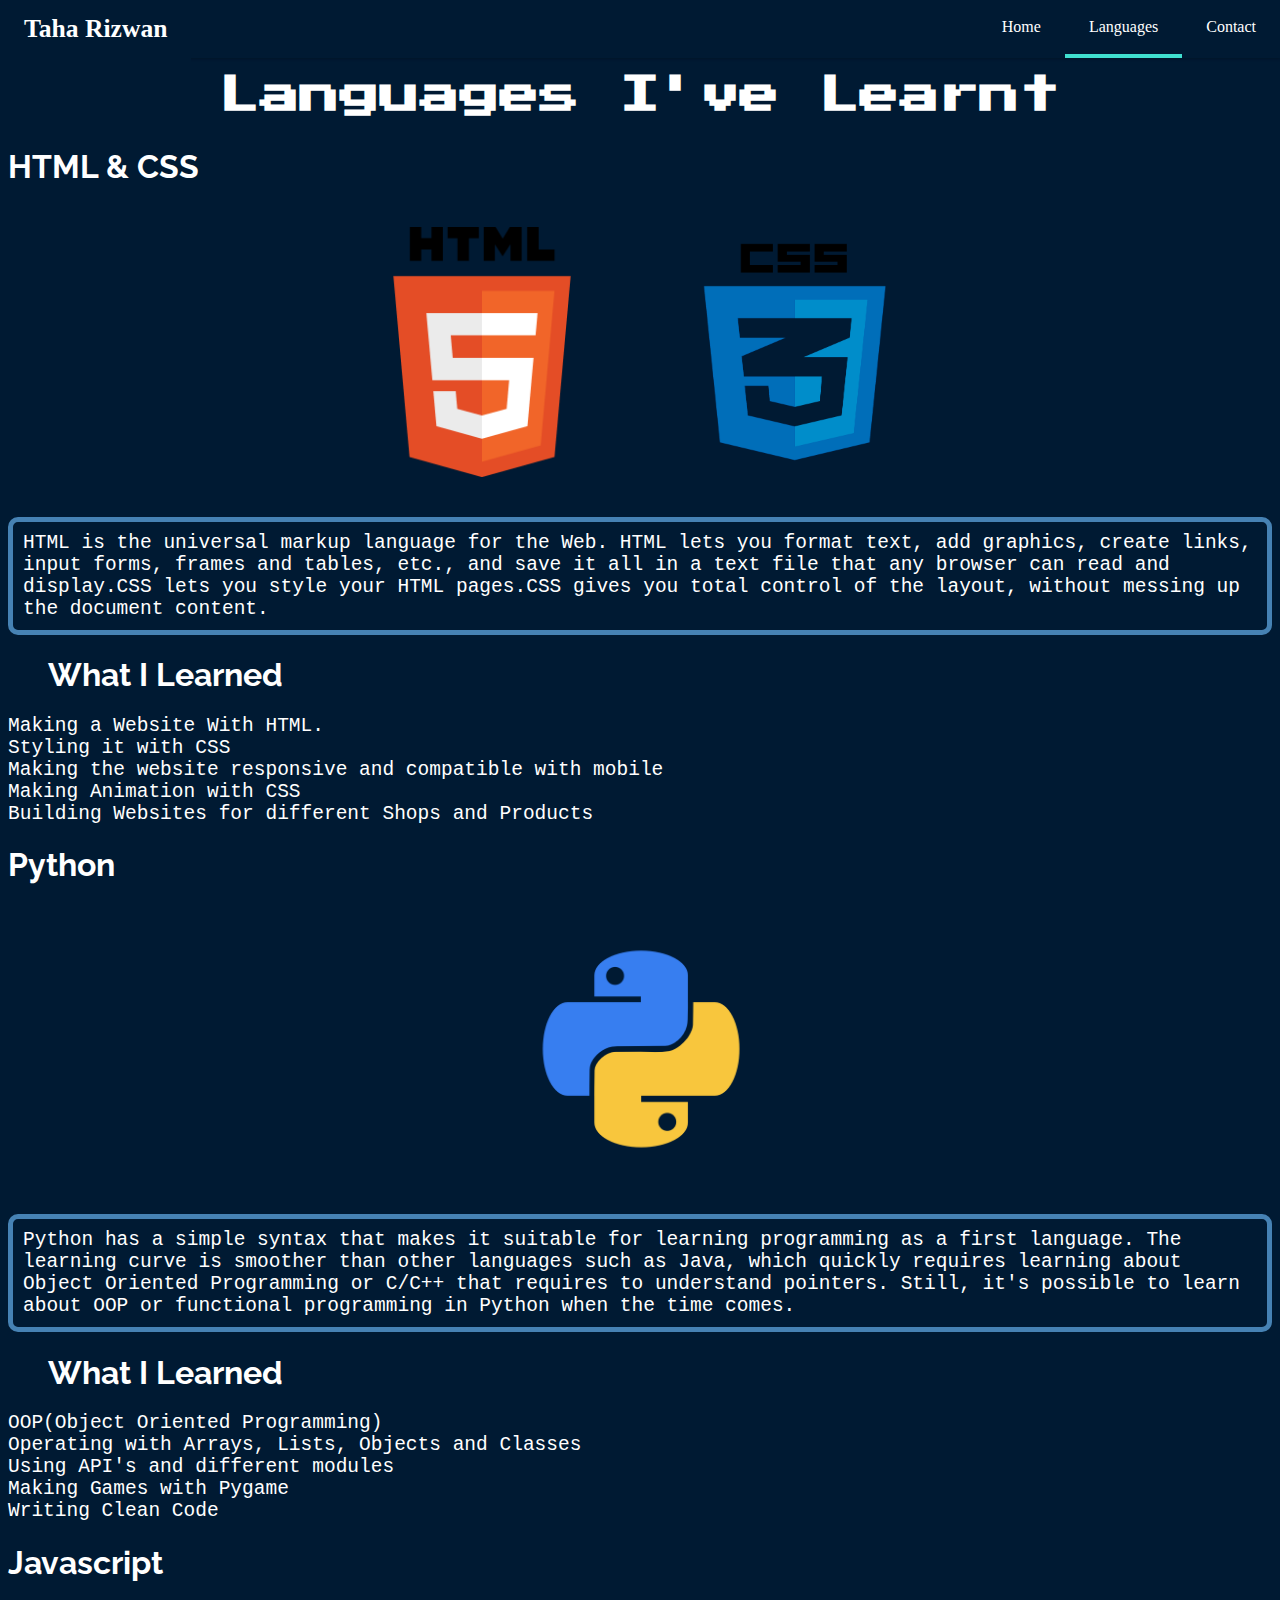
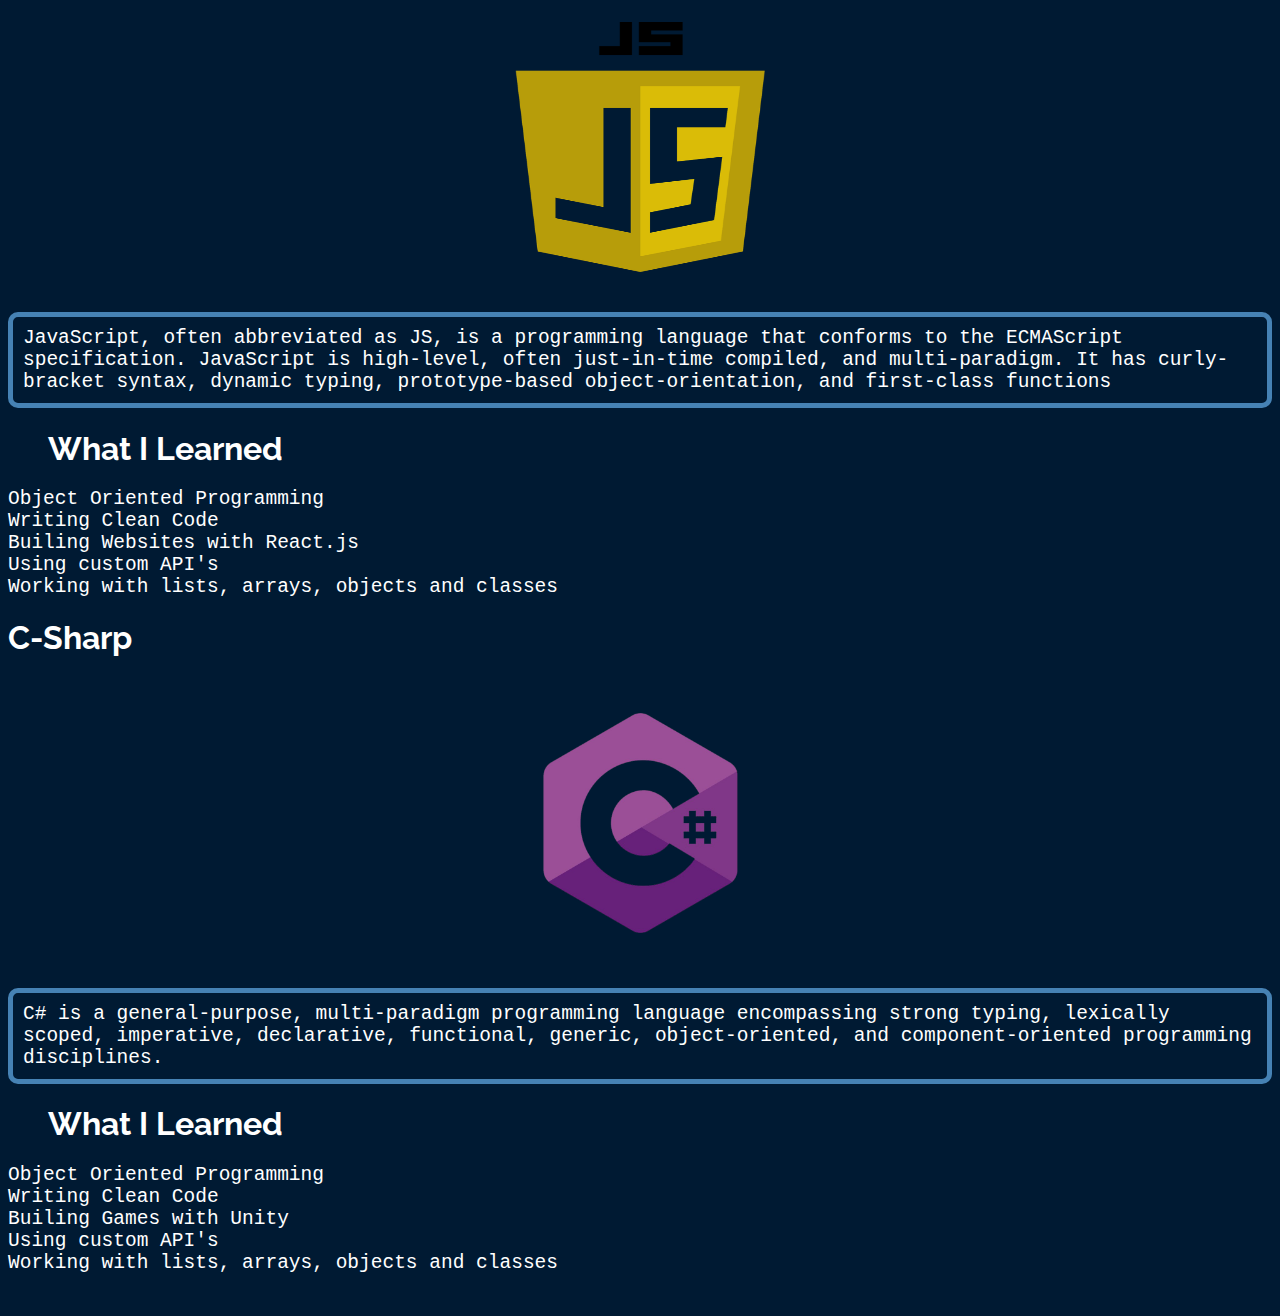
<file: language.html>
<!DOCTYPE html>
<html lang="en">
<head>
  <meta charset="UTF-8">
  <meta name="viewport" content="width=device-width, initial-scale=1.0">
  <title>Languages</title>
 
  <link href = 'luxbar.min.css' rel="stylesheet">
  <link href = 'styles.css' rel ='stylesheet'>
  <link href="https://fonts.googleapis.com/css2?family=Changa:wght@300&family=Gochi+Hand&family=Montserrat+Subrayada&family=MuseoModerno&display=swap" rel="stylesheet">
  <link href="https://fonts.googleapis.com/css2?family=Press+Start+2P&family=Raleway&display=swap" rel="stylesheet">
</head>
<body>
  <div class="luxbar luxbar-static">
    <input type="checkbox" id="luxbar-checkbox" class="luxbar-checkbox">
    <div class="luxbar-menu luxbar-menu-right luxbar-menu-dark">
        <ul class="luxbar-navigation">
            <li class="luxbar-header">
                <h1 class="luxbar-brand" href="#">Taha Rizwan</h1>
                <label class="luxbar-hamburger luxbar-hamburger-doublespin"
                        for="luxbar-checkbox"> <span></span> </label>
            </li>
            <li class="luxbar-item dropdown"><a href="index.html">Home</a></li>
            <li class = 'luxbar-item active'><a href = 'language.html'>Languages</a></li>
            <li class="luxbar-item dropdown"><a href='contact.html'>Contact</a>
                
            </li>
        </ul>
    </div>
</div>

<h2>Languages I've Learnt</h2>
<div class = 'language'>
    <h1>HTML & CSS</h1>
    <div class = 'container'>
    <img src = 'html.png'>
    <img src = 'css.png'>
    </div>
    <p>HTML is the universal markup language for the Web. HTML lets you format text, add graphics, create links, input forms, frames and tables, etc., and save it all in a text file that any browser can read and display.CSS lets you style your HTML pages.CSS gives you total control of the layout, without messing up the document content.</p>
    <ul><h1>What I Learned</h1></ul>
    <li>Making a Website With HTML.</li>
    <li>Styling it with CSS</li>
    <li>Making the website responsive and compatible with mobile</li>
    <li>Making Animation with CSS</li>
    <li>Building Websites for different Shops and Products</li>
</div>
<div class="language">
    <h1>Python</h1>
    <div class = 'container'>
        <img src = 'python.png'>
    </div>
    <p>Python has a simple syntax that makes it suitable for learning programming as a first language. The learning curve is smoother than other languages such as Java, which quickly requires learning about Object Oriented Programming or C/C++ that requires to understand pointers. Still, it's possible to learn about OOP or functional programming in Python when the time comes.</p>
    <ul><h1>What I Learned</h1></ul>
   <li>OOP(Object Oriented Programming)</li>
   <li>Operating with Arrays, Lists, Objects and Classes</li>
    <li>Using API's and different modules</li>
    <li>Making Games with Pygame</li>
    <li>Writing Clean Code</li>
</div>
<div class = 'language'>
    <h1>Javascript</h1>
    <div class = 'container'>
        <img src = 'javascript.png'>
    </div>
    <p>JavaScript, often abbreviated as JS, is a programming language that conforms to the ECMAScript specification. JavaScript is high-level, often just-in-time compiled, and multi-paradigm. It has curly-bracket syntax, dynamic typing, prototype-based object-orientation, and first-class functions</p>
    <ul><h1>What I Learned</h1></ul>
    <li>Object Oriented Programming</li>
    <li>Writing Clean Code</li>
    <li>Builing Websites with React.js</li>
    <li>Using custom API's</li>
    <li>Working with lists, arrays, objects and classes</li>    
</div>
<div class = 'language'>
    <h1>C-Sharp</h1>
    <div class = 'container'>
        <img src = 'c-sharp.png'>
    </div>
    <p>C# is a general-purpose, multi-paradigm programming language encompassing strong typing, lexically scoped, imperative, declarative, functional, generic, object-oriented, and component-oriented programming disciplines.</p>
    <ul><h1>What I Learned</h1></ul>
    <li>Object Oriented Programming</li>
    <li>Writing Clean Code</li>
    <li>Builing Games with Unity</li>
    <li>Using custom API's</li>
    <li>Working with lists, arrays, objects and classes</li>  
</div>
</body>
</html>
</file>
<file: styles.css>
*{
  background-color: rgb(0,26,51);
}
h2{
  color: #fff;
  font-size: 2.5em;
  font-family: 'Press Start 2P', cursive;
  font-weight: 800;
margin-top: 75px;
  text-align: center;
}
.language h1{
  font-family: 'Raleway', sans-serif;
  font-size: 2em;
  color: white;
}
.language p{
  font-family: monospace;
  color: white;
  padding: 10px 10px;
  font-size: 1.5em;
  border: 5px solid steelblue;
  border-radius: 10px;
  
}

.language li{
  font-family: monospace;
  color: white;
  font-size: 1.5em;
  list-style-type: lower-roman;
}
.container{
  display: flex;
  flex-direction: row; 
  margin-left: auto;
  margin-right: auto;
  margin-top: 10px;
  margin-bottom: 20px; 
  width: 50%;
}
 img{
  max-width: 250px;
  max-height: 250px;
  margin-left: auto;
  margin-right: auto;
  margin-top: 20px;
  margin-bottom: 20px; 
  width: 50%;
}
</file>
<file: luxbar.min.css>
.luxbar-default{width:100%;position:relative;box-shadow:0 1px 3px rgba(0, 14, 28,0.12),0 1px 2px rgba(0, 14, 28)}.luxbar-static{box-shadow:0 1px 3px rgba(0, 14, 28,0.12),0 1px 2px rgba(0, 14, 28,0.24);width:100%;position:absolute;top:0;left:0}.luxbar-static .luxbar-checkbox:checked ~ .luxbar-menu{position:absolute}.luxbar-fixed{width:100%;position:fixed;top:0;left:0;z-index:1000;box-shadow:0 1px 3px rgba(0, 14, 28,0.12),0 1px 2px rgba(0, 14, 28,0.24)}.luxbar-fixed-bottom{width:100%;position:fixed;bottom:0;left:0;z-index:1000;box-shadow:0 1px 3px rgba(0, 14, 28,0.12),0 1px 2px rgba(0, 14, 28,0.24)}.luxbar-hamburger span,.luxbar-hamburger span::before,.luxbar-hamburger span::after{display:block;height:2px;width:26px;transition:0.6s ease}.luxbar-checkbox:checked ~ .luxbar-menu li .luxbar-hamburger span{background-color:transparent}.luxbar-checkbox:checked ~ .luxbar-menu li .luxbar-hamburger span::before,.luxbar-checkbox:checked ~ .luxbar-menu li .luxbar-hamburger span::after{margin-top:0}.luxbar-header{display:flex;flex-direction:row;justify-content:space-between;align-items:center;height:58px}.luxbar-menu-left .luxbar-navigation,.luxbar-menu-left .luxbar-header{justify-content:flex-start}.luxbar-menu-right .luxbar-hamburger{margin-left:auto}.luxbar-brand{font-size:1.6em;padding:18px 24px 18px 24px}.luxbar-menu{min-height:58px;transition:0.6s ease;width:100%}.luxbar-navigation{display:flex;flex-direction:column;list-style:none;padding-left:0;margin:0}.luxbar-menu a,.luxbar-item a{text-decoration:none;color:inherit;cursor:pointer}.luxbar-item{height:58px}.luxbar-item a{padding:18px 24px 18px 24px;display:block}.luxbar-hamburger{padding:18px 24px 18px 24px;position:relative;cursor:pointer}.luxbar-hamburger span::before,.luxbar-hamburger span::after{content:'';position:absolute}.luxbar-hamburger span::before{margin-top:-8px}.luxbar-hamburger span::after{margin-top:8px}.luxbar-checkbox{display:none}.luxbar-checkbox:not(:checked) ~ .luxbar-menu{overflow:hidden;height:58px}.luxbar-checkbox:checked ~ .luxbar-menu{transition:height 0.6s ease;height:100vh;overflow:auto}.dropdown{position:relative;height:auto;min-height:58px}.dropdown:hover>ul{position:relative;display:block;min-width:100%}.dropdown>a::after{position:absolute;content:'';right:10px;top:25px;border-width:5px 5px 0;border-color:transparent;border-style:solid}.dropdown>ul{display:block;overflow-x:hidden;list-style:none;padding:0}.dropdown>ul .luxbar-item{min-width:100%;height:29px;padding:5px 10px 5px 40px}.dropdown>ul .luxbar-item a{min-height:29px;line-height:29px;padding:0}@media screen and (min-width: 768px){.luxbar-navigation{flex-flow:row;justify-content:flex-end}.luxbar-hamburger{display:none}.luxbar-checkbox:not(:checked) ~ .luxbar-menu{overflow:visible}.luxbar-checkbox:checked ~ .luxbar-menu{height:58px}.luxbar-menu .luxbar-item{border-top:0}.luxbar-menu-right .luxbar-header{margin-right:auto}.dropdown{height:58px}.dropdown:hover>ul{position:absolute;left:0;top:58px;padding:0}.dropdown>ul{display:none}.dropdown>ul .luxbar-item{padding:5px 10px}.dropdown>ul .luxbar-item a{white-space:nowrap}}.luxbar-checkbox:checked+.luxbar-menu .luxbar-hamburger-doublespin span::before{transform:rotate(225deg)}.luxbar-checkbox:checked+.luxbar-menu .luxbar-hamburger-doublespin span::after{transform:rotate(-225deg)}.luxbar-checkbox:checked+.luxbar-menu .luxbar-hamburger-spin span::before{transform:rotate(45deg)}.luxbar-checkbox:checked+.luxbar-menu .luxbar-hamburger-spin span::after{transform:rotate(-45deg)}.luxbar-menu-dark,.luxbar-menu-dark .dropdown ul{background-color: #151E3D;color:#fff}.luxbar-menu-dark .active,.luxbar-menu-dark .luxbar-item:hover{background-color: turquoise}.luxbar-menu-dark .luxbar-hamburger span,.luxbar-menu-dark .luxbar-hamburger span::before,.luxbar-menu-dark .luxbar-hamburger span::after{background-color:#fff}.luxbar-menu-light,.luxbar-menu-light .dropdown ul{background-color:#e0e0e0;color:rgba(0, 14, 28,0.12)}.luxbar-menu-light .active,.luxbar-menu-light .luxbar-item:hover{background-color:#bdbdbd}.luxbar-menu-light .luxbar-hamburger span,.luxbar-menu-light .luxbar-hamburger span::before,.luxbar-menu-light .luxbar-hamburger span::after{background-color: rgba(0, 14, 28,0.12)}.luxbar-menu-material-red,.luxbar-menu-material-red .dropdown ul{background-color:#b71c1c;color:#fff}.luxbar-menu-material-red .active,.luxbar-menu-material-red .luxbar-item:hover{background-color:#c62828}.luxbar-menu-material-red .luxbar-hamburger span,.luxbar-menu-material-red .luxbar-hamburger span::before,.luxbar-menu-material-red .luxbar-hamburger span::after{background-color:#fff}.luxbar-menu-material-indigo,.luxbar-menu-material-indigo .dropdown ul{background-color:#1a237e;color:#fff}.luxbar-menu-material-indigo .active,.luxbar-menu-material-indigo .luxbar-item:hover{background-color:#283593}.luxbar-menu-material-indigo .luxbar-hamburger span,.luxbar-menu-material-indigo .luxbar-hamburger span::before,.luxbar-menu-material-indigo .luxbar-hamburger span::after{background-color:#fff}.luxbar-menu-material-green,.luxbar-menu-material-green .dropdown ul{background-color:#1b5e20;color:#fff}.luxbar-menu-material-green .active,.luxbar-menu-material-green .luxbar-item:hover{background-color:#2e7d32}.luxbar-menu-material-green .luxbar-hamburger span,.luxbar-menu-material-green .luxbar-hamburger span::before,.luxbar-menu-material-green .luxbar-hamburger span::after{background-color:#fff}.luxbar-menu-material-amber,.luxbar-menu-material-amber .dropdown ul{background-color:#ff6f00;color:#fff}.luxbar-menu-material-amber .active,.luxbar-menu-material-amber .luxbar-item:hover{background-color:#ff8f00}.luxbar-menu-material-amber .luxbar-hamburger span,.luxbar-menu-material-amber .luxbar-hamburger span::before,.luxbar-menu-material-amber .luxbar-hamburger span::after{background-color:#fff}.luxbar-menu-material-brown,.luxbar-menu-material-brown .dropdown ul{background-color:#3e2723;color:#fff}.luxbar-menu-material-brown .active,.luxbar-menu-material-brown .luxbar-item:hover{background-color:#4e342e}.luxbar-menu-material-brown .luxbar-hamburger span,.luxbar-menu-material-brown .luxbar-hamburger span::before,.luxbar-menu-material-brown .luxbar-hamburger span::after{background-color:#fff}.luxbar-menu-material-bluegrey,.luxbar-menu-material-bluegrey .dropdown ul{background-color:#263238;color:#fff}.luxbar-menu-material-bluegrey .active,.luxbar-menu-material-bluegrey .luxbar-item:hover{background-color:#37474f}.luxbar-menu-material-bluegrey .luxbar-hamburger span,.luxbar-menu-material-bluegrey .luxbar-hamburger span::before,.luxbar-menu-material-bluegrey .luxbar-hamburger span::after{background-color:#fff}.luxbar-menu-material-cyan,.luxbar-menu-material-cyan .dropdown ul{background-color:#006064;color:#fff}.luxbar-menu-material-cyan .active,.luxbar-menu-material-cyan .luxbar-item:hover{background-color:#00838f}.luxbar-menu-material-cyan .luxbar-hamburger span,.luxbar-menu-material-cyan .luxbar-hamburger span::before,.luxbar-menu-material-cyan .luxbar-hamburger span::after{background-color:#fff}
/*# sourceMappingURL=luxbar.min.css.map */
</file>
